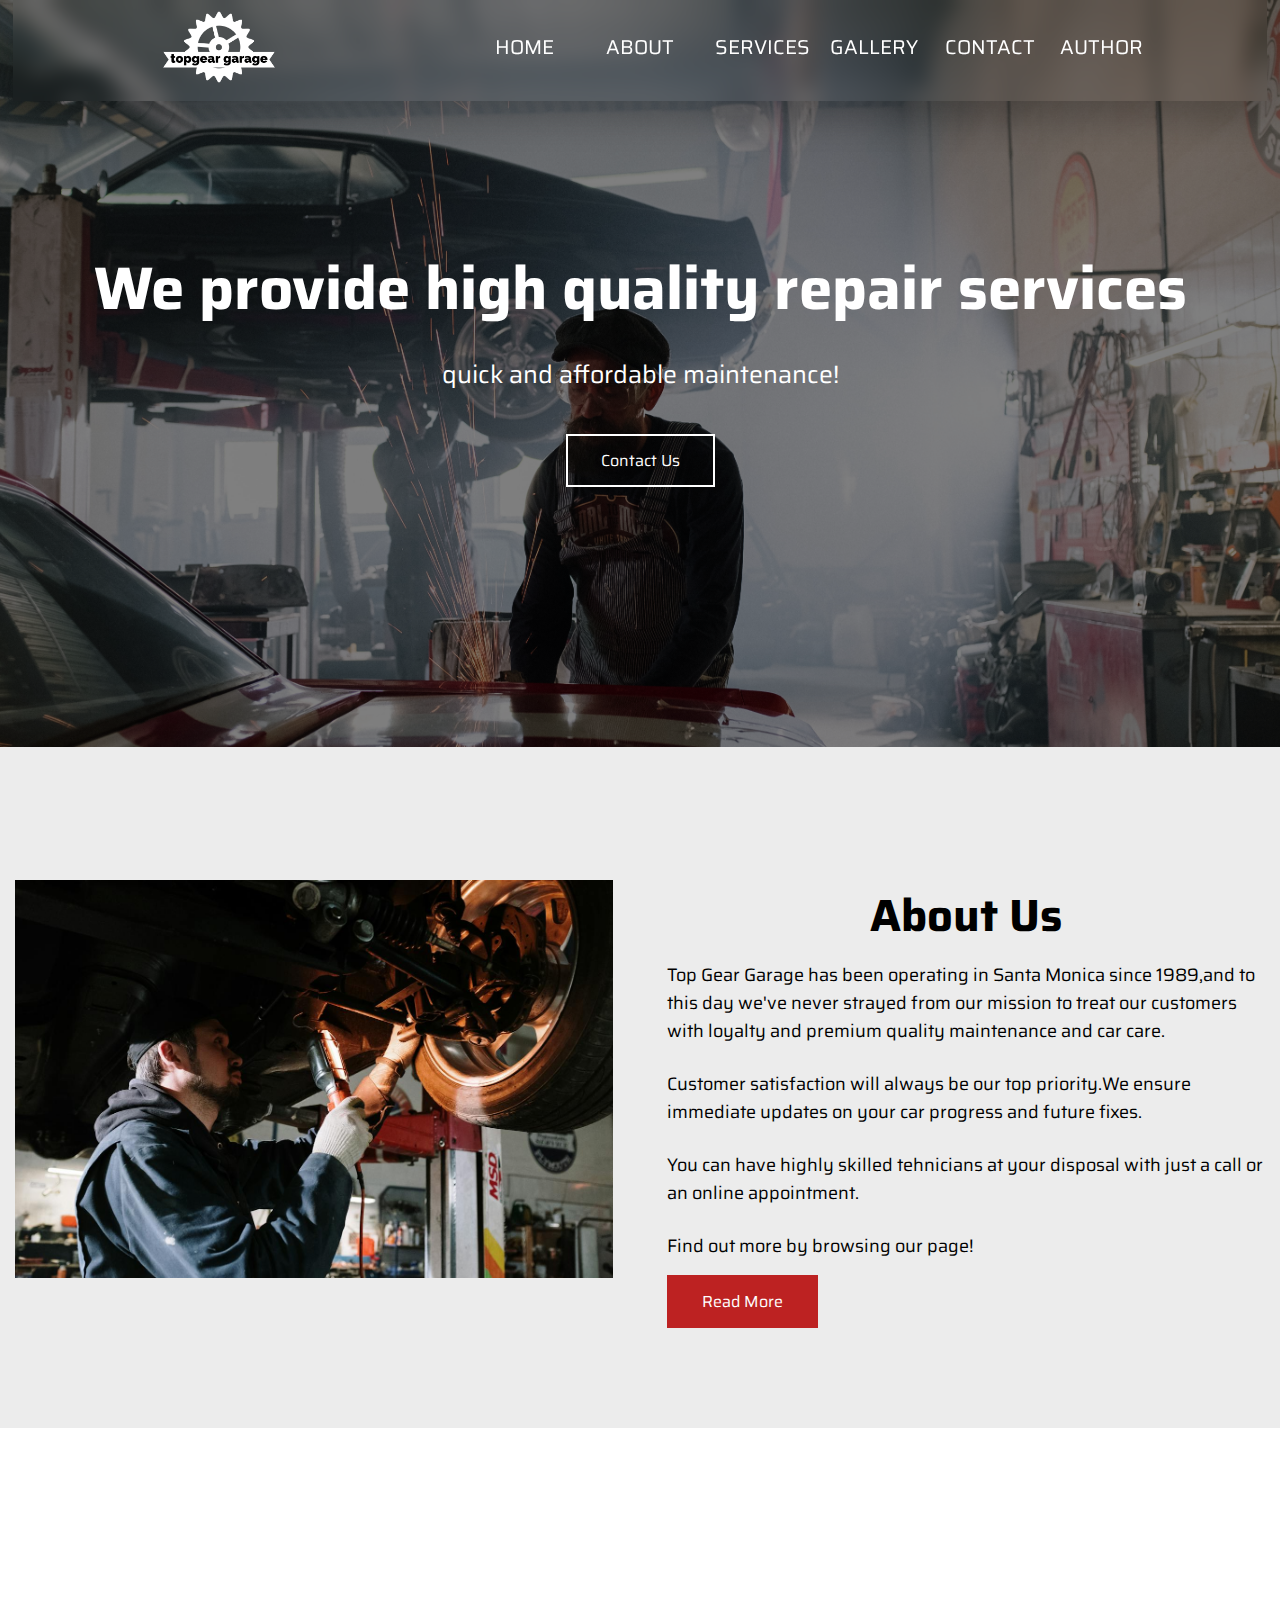
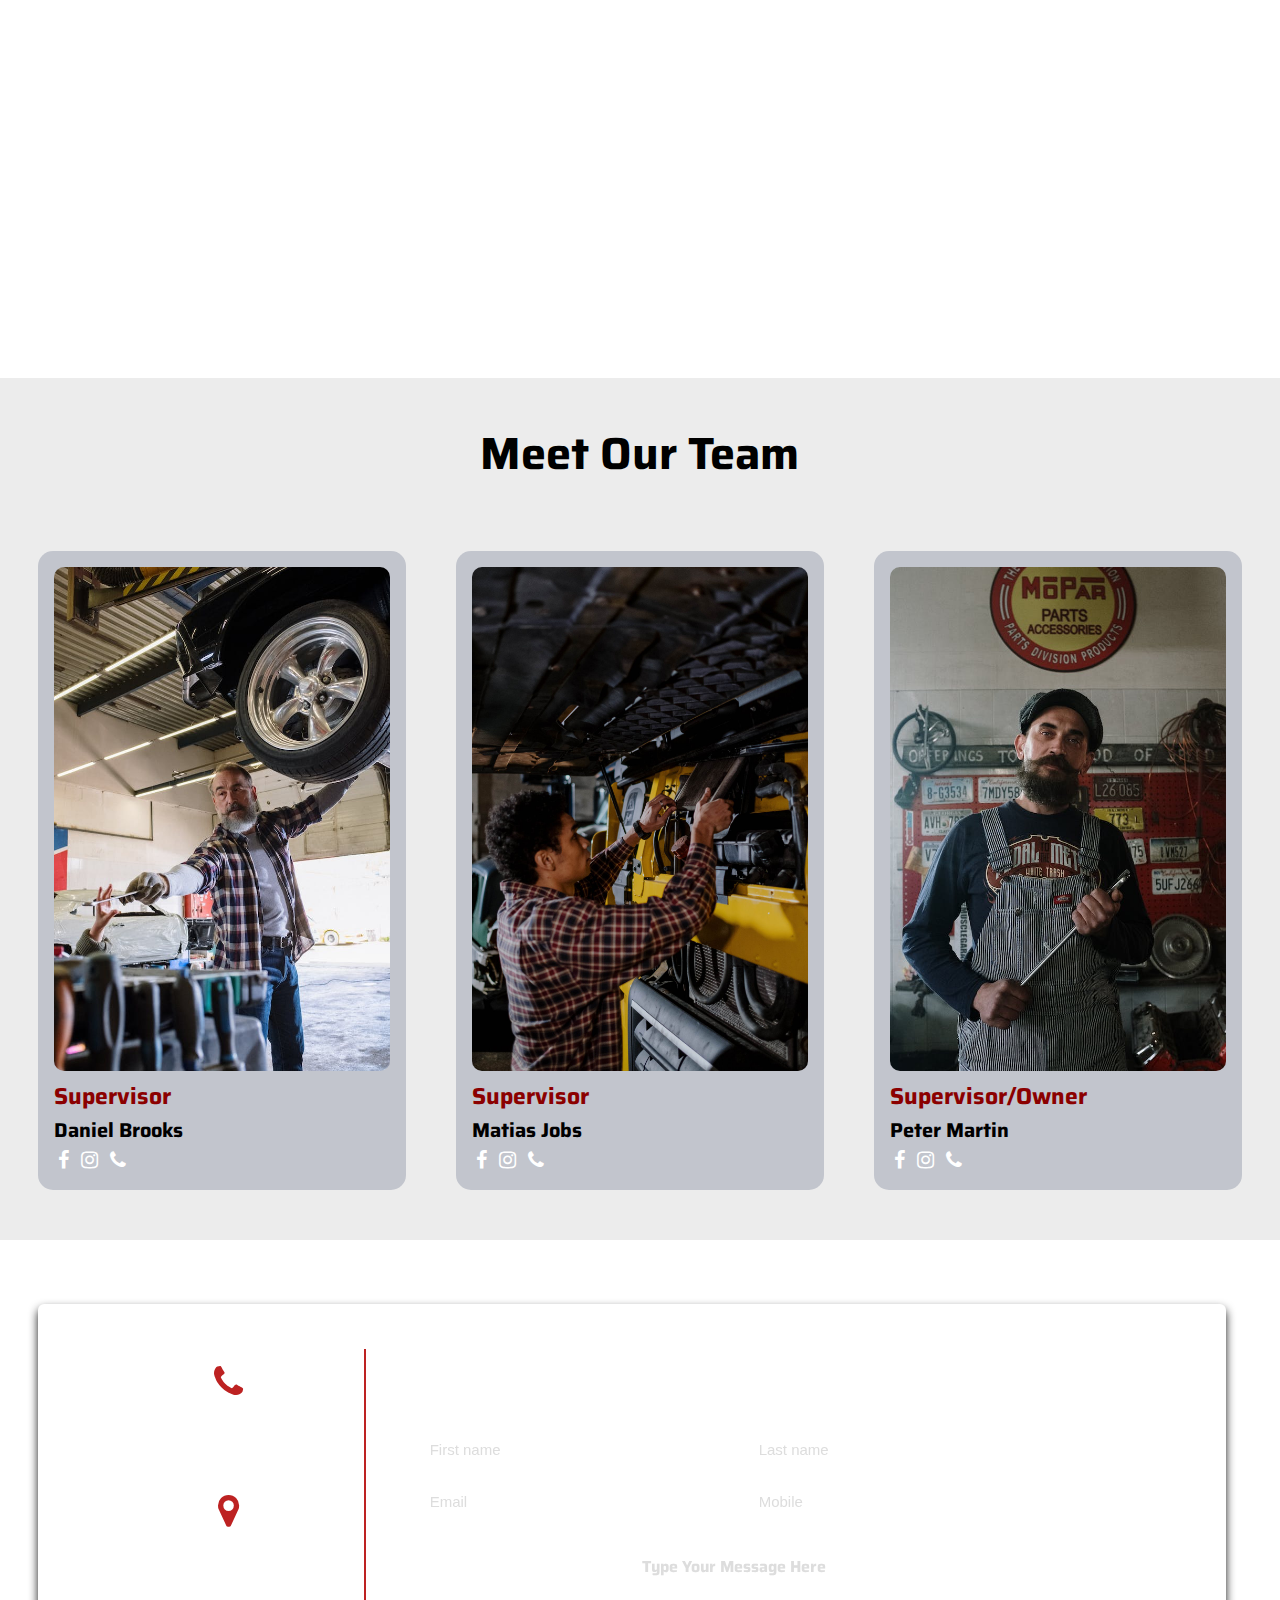
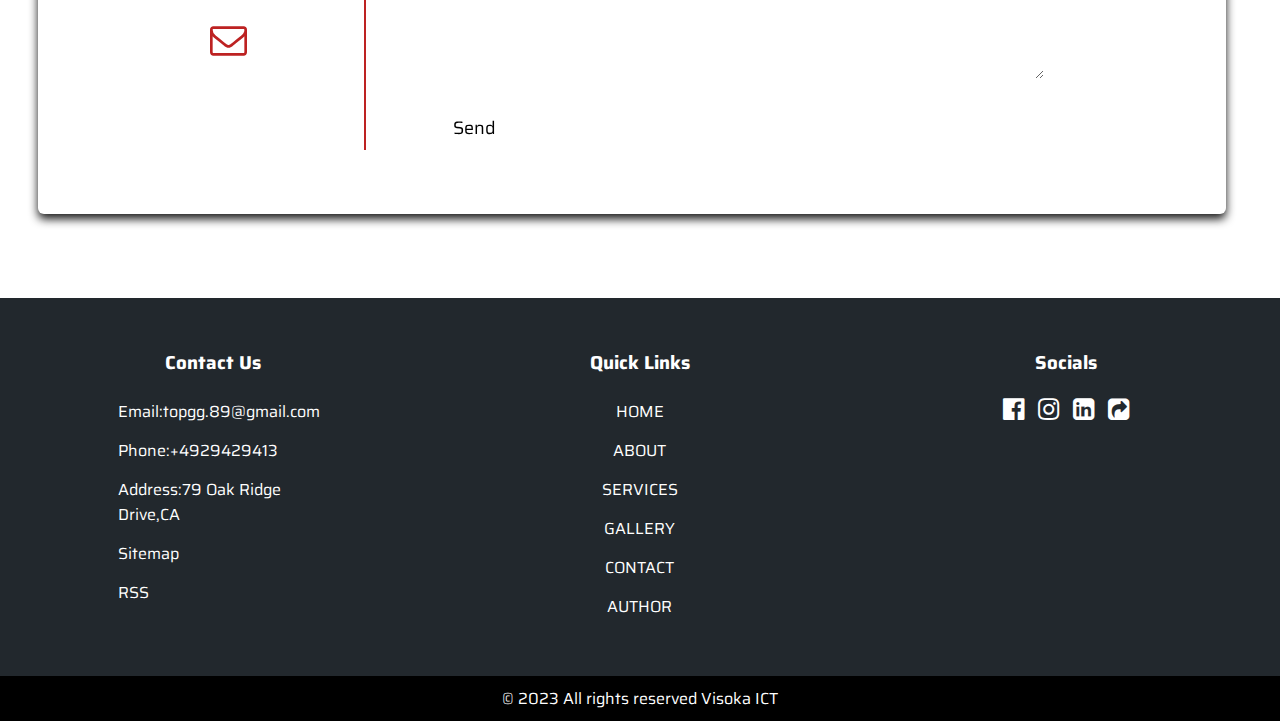
<file: index.html>
<!DOCTYPE html>
<html lang="en">
<head>
    <meta charset="UTF-8">
    <meta name="viewport" content="width=device-width, initial-scale=1.0">
    <meta name="keywords" content="Top Gear Garage,Services,Repair,Car,Garage,Top Gear">
    <meta name="description" content="Top Gear Garage offers all kinds of repair deals for your car!.">
    <meta name="author" content="teodora.micic.263.22@ict.edu.rs">
    <link rel="icon" type="image/x-icon" href="img/favicon.ico">
    <link rel="preconnect" href="https://fonts.googleapis.com">
<link rel="preconnect" href="https://fonts.gstatic.com" crossorigin>
<link href="https://fonts.googleapis.com/css2?family=Saira:ital,wght@1,300&display=swap" rel="stylesheet">
<link rel="stylesheet" href="https://cdnjs.cloudflare.com/ajax/libs/font-awesome/4.7.0/css/font-awesome.min.css">
    <link rel="stylesheet" href="css/style.css" type="text/css">
    <title>TopGearGarage</title>
</head>
<body>
    <!--region zaglavlje-->
    <header>
        <div class="centriranje">
            <nav>
            <div id="logo">
                <a href="index.html"><img src="img/topgear garage-logos_white.png" alt="logo"/></a>
            </div>
                <ul class="active-link">
                    <li ><a href="index.html">HOME</a></li>
                    <li><a href="#about">ABOUT</a></li>
                    <li><a href="#services">SERVICES</a></li>
                    <li><a href="gallery.html">GALLERY</a></li>
                    <li><a href="#contact">CONTACT</a></li>
                    <li><a href="author.html">AUTHOR</a></li>
                    <div class="cleaner"></div>
                </ul>
            </nav>
            <div class="cleaner"></div>
        </div>
    
        <div class="text-box">
             <h1><span class="text1">We provide high quality repair services</h1></span>
                 <span class="text2"><p>quick and affordable maintenance!</p></span>
                 <a href="#contact" class="txt-btn">Contact Us</a>
         </div>
    </header>
    <!--About-->
    <div id="about">
        <div class="centriranje">
        <div class="row">
            <div class="about-col dm4">
                <img src="img/mehanicar.jpg"alt="about-picture"/>
            </div>
            <div class="about-col">
            <h2>About Us</h2>
            <p class="about-text">Top Gear Garage has been operating in Santa Monica since 1989,and
                 to this day we've never strayed from our mission to treat our customers with loyalty and premium quality maintenance and car care. </p>
            <p>Customer satisfaction will always be our top priority.We ensure immediate updates on your car progress and future fixes. </p>
            <p>You can have highly skilled tehnicians at your disposal with just a call or an online appointment. </p>
            <p>Find out more by browsing our page!</p>
            <a href="#about" class="txt-btn au-btn">Read More</a>
            </div>
        </div>
        <div class="cleaner"></div>
        </div>
    </div>
    <!--Services-->
            <div class="bg-cover">
                <div id="services">
                <h2>Our Services</h2>
                    <div class="row">
                      <div class="col-md-3 text-center">
                        <div class="service-icon">
                            <i class="fa fa-wrench" aria-hidden="true"></i>
                        </div>
                        <h3>Dent and Paint</h3>
                        <p>We specialize in car dent fixes and paint jobs for a range of models.</p>
                      </div>  
                      <div class="col-md-3 text-center">
                        <div class="service-icon">
                            <i class="fa fa-calendar-check-o" aria-hidden="true"></i>
                        </div>
                        <h3>Monthly Checkup</h3>
                        <p>We guarantee a monthly appointment for half a price.</p>
                      </div>  
                      <div class="col-md-3 text-center">
                        <div class="service-icon">
                            <i class="fa fa-car" aria-hidden="true"></i>
                        </div>
                        <h3>Car Battery Repair</h3>
                        <p>Car won't start? Don't worry we have your back.</p>
                      </div>  
                      <div class="col-md-3 text-center">
                        <div class="service-icon">
                            <i class="fa fa-motorcycle"></i>
                        </div>
                        <h3>Bike Inspection</h3>
                        <p>We also have skilled staff to take care of your bike!</p>
                      </div> 
                <div class="cleaner"></div>
            </div>
            </div>
        </div>
        <!--Team-->
        <div id="ourteam">
            <div class="centriranje">
                <h2>Meet Our Team</h2>
            <div class="row">
                <div class="box col-md-3">
                    <img src="img/pexels-cottonbro-studio-4482050.jpg" alt="staff1"/>
                    <h3>Supervisor</h3>
                    <h4>Daniel Brooks</h4>
                    <div class="icons">
                        <a href="#"><i class="fa fa-facebook" aria-hidden="true"></i></a>
                        <a href="#"><i class="fa fa-instagram" aria-hidden="true"></i></a>
                        <a href="#"><i class="fa fa-phone" aria-hidden="true"></i></a>
                    </div>
                </div>
                <div class="box col-md-3">
                    <img src="img/pexels-cottonbro-studio-7541357 (1).jpg" alt="staff2"/>
                    <h3>Supervisor</h3>
                    <h4>Matias Jobs</h4>
                    <div class="icons">
                        <a href="#"><i class="fa fa-facebook" aria-hidden="true"></i></a>
                        <a href="#"><i class="fa fa-instagram" aria-hidden="true"></i></a>
                        <a href="#"><i class="fa fa-phone" aria-hidden="true"></i></a>
                    </div>
                </div>
                <div class="box col-md-3">
                    <img src="img/pexels-cottonbro-studio-4489747 (1).jpg" alt="staff3"/>
                    <h3>Supervisor/Owner</h3>
                    <h4>Peter Martin</h4>
                    <div class="icons">
                        <a href="#"><i class="fa fa-facebook" aria-hidden="true"></i></a>
                        <a href="#"><i class="fa fa-instagram" aria-hidden="true"></i></a>
                        <a href="#"><i class="fa fa-phone" aria-hidden="true"></i></a>
                    </div>
                </div>
                <div class="cleaner"></div>
            </div>
        </div>
        </div>
        <!--Contact-->
        <div class="bg-cover2">
            <div class="centriranje">
                <div id="contact">
                    <h2>Contact Us</h2>
                    <div class="container1 row col-md-3">
                        <div class="left-cont">
                            <div class="contact-info-txt">
                            <i class="fa fa-phone" aria-hidden="true"></i>
                            <h4>Phone:</h4>
                            <p>+4929429413</p>
                            </div>
                            <div class="contact-info-txt">
                                <i class="fa fa-map-marker" aria-hidden="true"></i>
                                <h4>Address:</h4>
                                <p>79 Oak Ridge Drive,CA</p>
                                </div>
                            <div class="contact-info-txt">
                                <i class="fa fa-envelope-o" aria-hidden="true"></i>
                                <h4>Mail:</h4>
                                <p>topgg.89@gmail.com</p>
                                    </div>    
                        </div>
                        <div class="right-cont">
                            <h3>Send Us A Message</h3>
                            <form action="#" method="">
                                    <input type="text" name="tbName" id="tbName" placeholder="First name" required="required"/>
                                    <input type="text" name="tbSurname" id="tbSurname" placeholder="Last name" required="required"/><br/>
                                    <input type="email" name="tbEmail" id="tbEmail" placeholder="Email" required="required"/>
                                    <input type="text" name="tbPhone" id="tbPhone" placeholder="Mobile" required="required"/>
                                    <h4>Type Your Message Here</h4>
                                    <textarea  required></textarea><br/>
                                    <input type="submit" name="btnSubmit" id="btnSubmit" value="Send"/>
                            </form>
                        </div>
                         <div class="cleaner"></div>
                    </div>
                </div>
             </div>
        </div>
        <!--Footer-->
    <footer>
        <div class="container2">
            <div class="footer-content">
                <h3>Contact Us</h3>
                <p>Email:topgg.89@gmail.com</p>
                <p>Phone:+4929429413</p>
                <p>Address:79 Oak Ridge Drive,CA</p>
                <p><a href="sitemap.xml">Sitemap</a></p>
                <p><a href="rss.xml">RSS</a></p>
            </div>
            <div class="footer-content">
                <h3>Quick Links</h3>
                <ul class="list">
                    <li><a href="index.html">HOME</a></li>
                    <li><a href="#about">ABOUT</a></li>
                    <li><a href="#services">SERVICES</a></li>
                    <li><a href="gallery.html">GALLERY</a></li>
                    <li><a href="#contact">CONTACT</a></li>
                    <li><a href="author.html">AUTHOR</a></li>
                </ul>
            </div>
            <div class="footer-content socials">
                <h3>Socials</h3>
                <ul>
                    <li><a href="https://www.facebook.com/"><i class="fa fa-facebook-official" aria-hidden="true"></i></a></li>
                    <li><a href="https://www.instagram.com/"><i class="fa fa-instagram" aria-hidden="true"></i></a></li>
                    <li><a href="https://rs.linkedin.com/"><i class="fa fa-linkedin-square" aria-hidden="true"></i></a></li>
                    <li><a href="#"><i class="fa fa-share-square" aria-hidden="true"></i></a></li>
                </ul>
            </div>
            <div class="cleaner"></div>
        </div>
        <div class="bottom-bar">
            <p>&copy; 2023 All rights reserved Visoka ICT</p>
        </div>
    </footer>
</body>
</html>
</file>
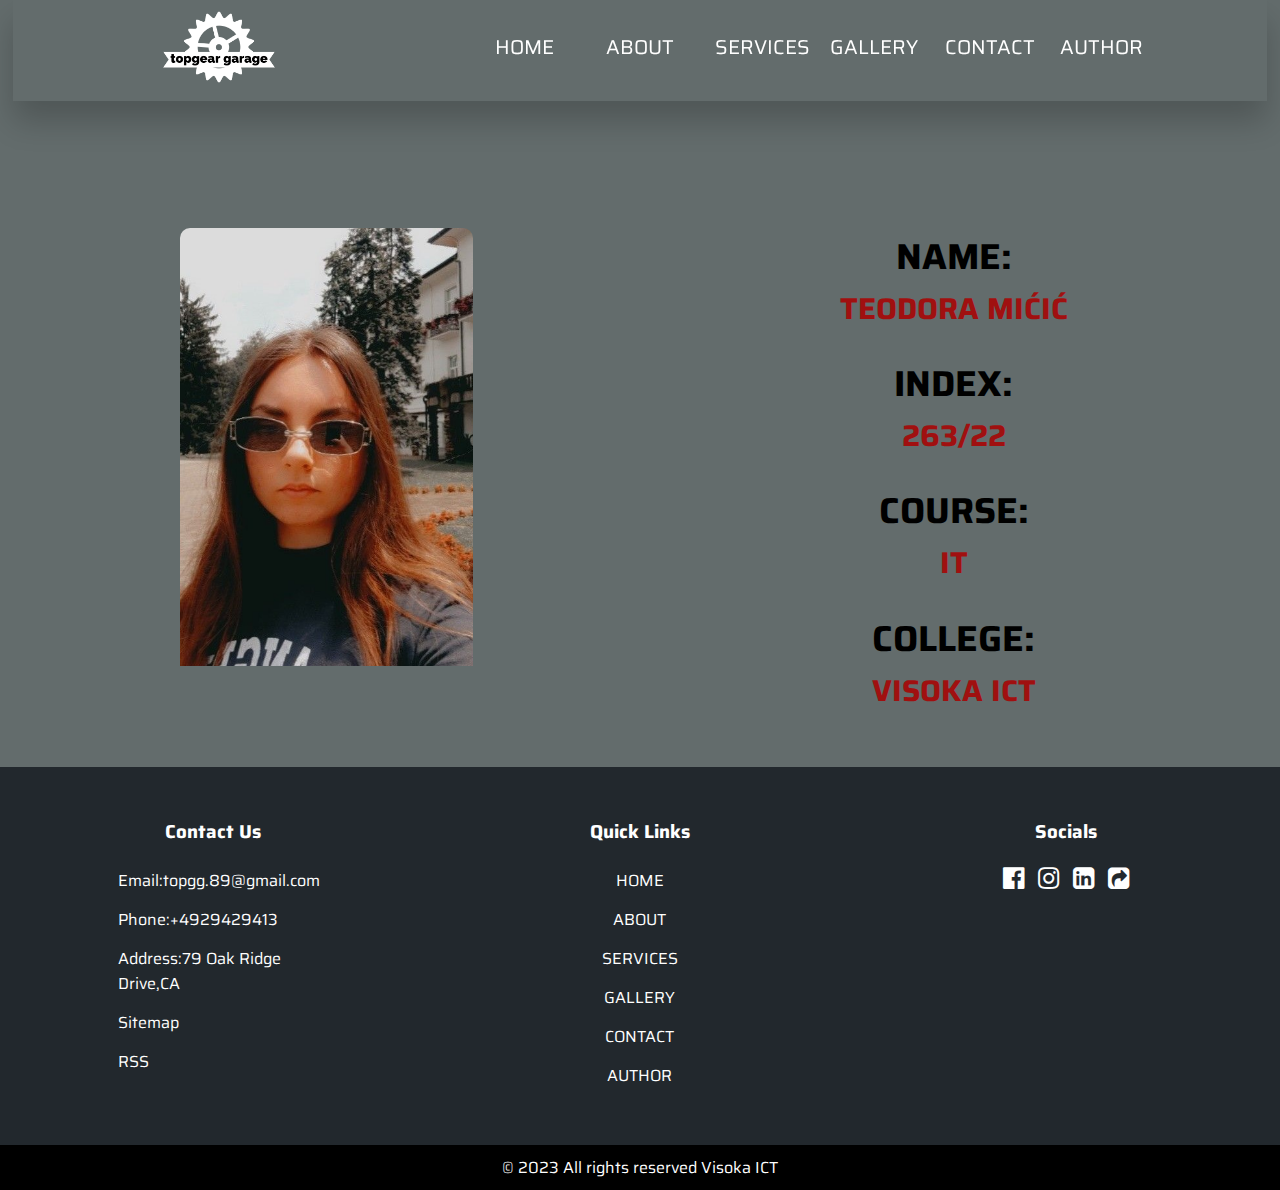
<file: author.html>
<!DOCTYPE html>
<html lang="en">
<head>
    <meta charset="UTF-8">
    <meta name="viewport" content="width=device-width, initial-scale=1.0">
    <meta name="keywords" content="TopGearGarage,Services,Repair,Car,Garage,Top Gear">
    <meta name="description" content="Top Gear Garage offers all kinds of repair deals for your car!.">
    <meta name="author" content="teodora.micic.263.22@ict.edu.rs">
    <link rel="icon" type="image/x-icon" href="img/favicon.ico">
    <link rel="preconnect" href="https://fonts.googleapis.com">
<link rel="preconnect" href="https://fonts.gstatic.com" crossorigin>
<link href="https://fonts.googleapis.com/css2?family=Saira:ital,wght@1,300&display=swap" rel="stylesheet">
<link rel="stylesheet" href="https://cdnjs.cloudflare.com/ajax/libs/font-awesome/4.7.0/css/font-awesome.min.css">
    <link rel="stylesheet" href="css/style.css" type="text/css">
    <title>TopGearGarage</title>
</head>
<body>
    <!--region zaglavlje-->
    <div id="sub-header">
        <div class="centriranje">
            <nav>
            <div id="logo">
                <a href="index.html"><img src="img/topgear garage-logos_white.png" alt="logo"/></a>
            </div>
                <ul class="active-link">
                    <li ><a href="index.html">HOME</a></li>
                    <li><a href="index.html #about">ABOUT</a></li>
                    <li><a href="index.html #services">SERVICES</a></li>
                    <li><a href="gallery.html">GALLERY</a></li>
                    <li><a href="index.html #contact">CONTACT</a></li>
                    <li><a href="author.html">AUTHOR</a></li>
                    <div class="cleaner"></div>
                </ul>
            </nav>
            <div class="cleaner"></div>
        </div>
    </div>
    <!--Author-->
    <div id="author">
        <div class="centriranje">
            <div class="row">
                <div class="author-col">
                    <img src="img/e1561a5ce293b098c30d9e6d7a4e7cbc9.jpg" alt="slika-autora">
                </div>
                <div class="author-col">
                    <h1>Name:</h1>
                    <h2>Teodora Mićić</h2>
                    <h1>Index:</h1>
                    <h2>263/22</h2>
                    <h1>Course:</h1>
                    <h2>IT</h2>
                    <h1>College:</h1>
                    <h2>Visoka ICT</h2>
                </div>
            </div>
        </div>
    </div>
        <!--Footer-->
    <footer>
        <div class="container2">
            <div class="footer-content">
                <h3>Contact Us</h3>
                <p>Email:topgg.89@gmail.com</p>
                <p>Phone:+4929429413</p>
                <p>Address:79 Oak Ridge Drive,CA</p>
                <p><a href="sitemap.xml">Sitemap</a></p>
                <p><a href="rss.xml">RSS</a></p>
            </div>
            <div class="footer-content">
                <h3>Quick Links</h3>
                <ul class="list">
                    <li><a href="index.html">HOME</a></li>
                    <li><a href="index.html #about">ABOUT</a></li>
                    <li><a href="index.html #services">SERVICES</a></li>
                    <li><a href="gallery.html">GALLERY</a></li>
                    <li><a href="index.html #contact">CONTACT</a></li>
                    <li><a href="author.html">AUTHOR</a></li>
                </ul>
            </div>
            <div class="footer-content socials">
                <h3>Socials</h3>
                <ul>
                    <li><a href="https://www.facebook.com/"><i class="fa fa-facebook-official" aria-hidden="true"></i></a></li>
                    <li><a href="https://www.instagram.com/"><i class="fa fa-instagram" aria-hidden="true"></i></a></li>
                    <li><a href="https://rs.linkedin.com/"><i class="fa fa-linkedin-square" aria-hidden="true"></i></a></li>
                    <li><a href="#"><i class="fa fa-share-square" aria-hidden="true"></i></a></li>
                </ul>
            </div>
            <div class="cleaner"></div>
        </div>
        <div class="bottom-bar">
            <p>&copy; 2023 All rights reserved Visoka ICT</p>
        </div>
    </footer>
</body>
</html>
</file>
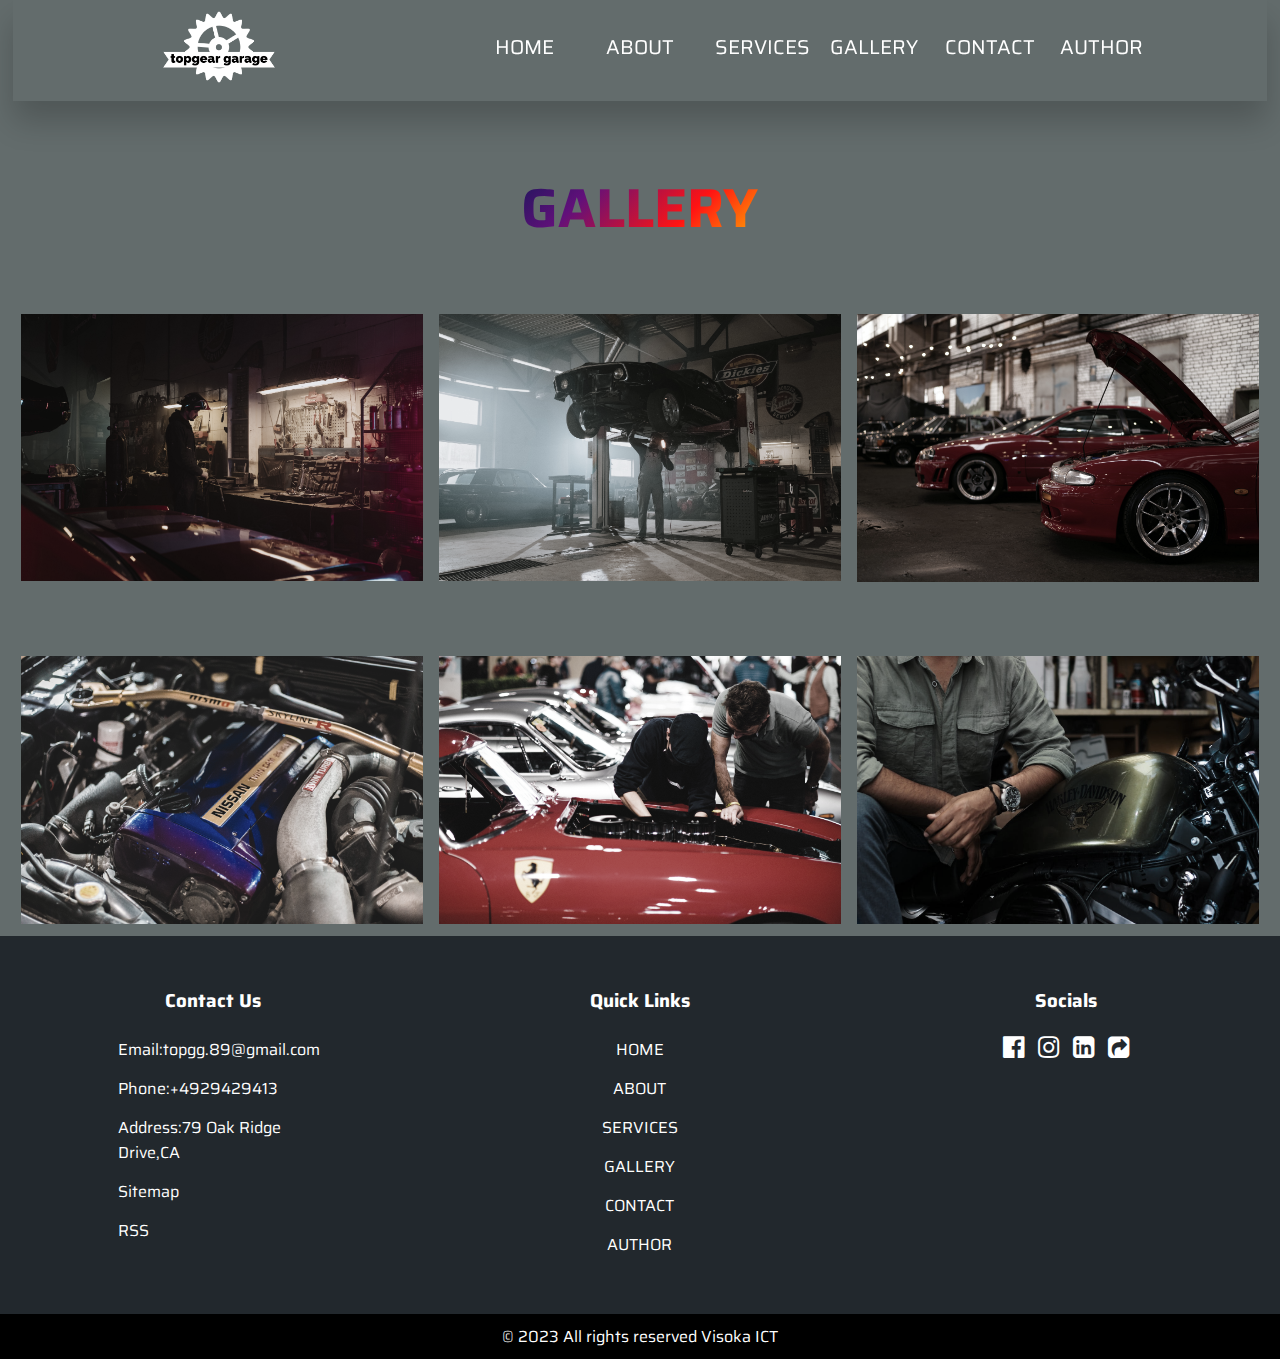
<file: gallery.html>
<!DOCTYPE html>
<html lang="en">
<head>
    <meta charset="UTF-8">
    <meta name="viewport" content="width=device-width, initial-scale=1.0">
    <meta name="keywords" content="Top Gear Garage,Services,Repair,Car,Garage,Top Gear">
    <meta name="description" content="Top Gear Garage offers all kinds of repair deals for your car!.">
    <meta name="author" content="teodora.micic.263.22@ict.edu.rs">
    <link rel="icon" type="image/x-icon" href="img/favicon.ico">
    <link rel="preconnect" href="https://fonts.googleapis.com">
<link rel="preconnect" href="https://fonts.gstatic.com" crossorigin>
<link href="https://fonts.googleapis.com/css2?family=Saira:ital,wght@1,300&display=swap" rel="stylesheet">
<link rel="stylesheet" href="https://cdnjs.cloudflare.com/ajax/libs/font-awesome/4.7.0/css/font-awesome.min.css">
    <link rel="stylesheet" href="css/style.css" type="text/css">
    <title>TopGearGarage</title>
</head>
<body>
    <!--region zaglavlje-->
    <div id="sub-header">
        <div class="centriranje">
            <nav>
            <div id="logo">
                <a href="index.html"><img src="img/topgear garage-logos_white.png" alt="logo"/></a>
            </div>
                <ul class="active-link">
                    <li ><a href="index.html">HOME</a></li>
                    <li><a href="index.html #about">ABOUT</a></li>
                    <li><a href="index.html #services">SERVICES</a></li>
                    <li><a href="gallery.html">GALLERY</a></li>
                    <li><a href="index.html #contact">CONTACT</a></li>
                    <li><a href="author.html">AUTHOR</a></li>
                    <div class="cleaner"></div>
                </ul>
            </nav>
            <div class="cleaner"></div>
       </div>
 </div>
    <!--Gallery-->
<div id="pics">
    <div class="centriranje">
        <div class="color-h2">
    <h2>GALLERY</h2>
    </div>
    <div class="row">
        <div class="pics-col">
            <img src="img/pexels-cottonbro-studio-4488639.jpg" alt="Harley">
        </div>
        <div class="pics-col">
            <img src="img/pexels-cottonbro-studio-4489704.jpg" alt="WorkShop">
        </div>
        <div class="pics-col">
            <img src="img/pexels-vitali-adutskevich-14065228.jpg" alt="Nissan-Skyline">
            </div> 
        </div>
    <div class="cleaner"></div>
    <div class="row">
        <div class="pics-col">
            <img src="img/pexels-erik-mclean-5308205 (1).jpg" alt="Nissan-Engine">
        </div>
        <div class="pics-col">
            <img src="img/pexels-mathias-reding-9381025.jpg" alt="Porche">
        </div>
        <div class="pics-col">
            <img src="img/pexels-david-soriano-999034 (1).jpg" alt="Harley">
        </div>
      </div>
   <div class="cleaner"></div>
</div>
</div>   
        <!--Footer-->
    <footer>
        <div class="container2">
            <div class="footer-content">
                <h3>Contact Us</h3>
                <p>Email:topgg.89@gmail.com</p>
                <p>Phone:+4929429413</p>
                <p>Address:79 Oak Ridge Drive,CA</p>
                <p><a href="sitemap.xml">Sitemap</a></p>
                <p><a href="rss.xml">RSS</a></p>
            </div>
            <div class="footer-content">
                <h3>Quick Links</h3>
                <ul class="list">
                    <li><a href="index.html">HOME</a></li>
                    <li><a href="index.html #about">ABOUT</a></li>
                    <li><a href="index.html #services">SERVICES</a></li>
                    <li><a href="gallery.html">GALLERY</a></li>
                    <li><a href="index.html #contact">CONTACT</a></li>
                    <li><a href="author.html">AUTHOR</a></li>
                </ul>
            </div>
            <div class="footer-content socials">
                <h3>Socials</h3>
                <ul>
                    <li><a href="https://www.facebook.com/"><i class="fa fa-facebook-official" aria-hidden="true"></i></a></li>
                    <li><a href="https://www.instagram.com/"><i class="fa fa-instagram" aria-hidden="true"></i></a></li>
                    <li><a href="https://rs.linkedin.com/"><i class="fa fa-linkedin-square" aria-hidden="true"></i></a></li>
                    <li><a href="#"><i class="fa fa-share-square" aria-hidden="true"></i></a></li>
                </ul>
            </div>
            <div class="cleaner"></div>
        </div>
        <div class="bottom-bar">
            <p>&copy; 2023 All rights reserved Visoka ICT</p>
        </div>
    </footer>
</body>
</html>
</file>
<file: css/style.css>
*{
    margin:0px auto;
    padding:0px;
    scroll-behavior:smooth;
}
body{font-family: 'Saira', sans-serif;}
a{text-decoration: none;color:#fff;}
ul{list-style-type: none;}
.cleaner{clear:both;}
.centriranje{width:98%;
margin:0px auto;}
header{width:100%;
height:747px;
background-image:linear-gradient(rgba(0,0,0,0.5),rgba(0,0,0,0.5)),url("../img/pexels-cottonbro-studio-4489702.jpg");
background-size: cover; 
background-position: center;
position:relative;
background-attachment: fixed;
}
header a{color:rgb(255, 255, 255);}
.active-link{text-decoration:none;}
.active-link a::after{
    content:'';
    width:0%;
    height:2px;
    background-color: rgb(189, 34, 34);
    display:block;
    margin:0 auto;
    transition:0.5s;
}
.active-link a:hover:after{
    width:100%;
}
#logo{float:left;} 
#logo img{height:158px;}
.dm4{margin-right: 4%;}
nav,.container1{
    display:flex;
    justify-content: space-between;
     align-items: center; 
    backdrop-filter:blur(10px);
    top:0;
    position:absolute; 
    box-shadow: 0  20px 30px rgba(0,0,0,0.2);
}
nav{height:50px; width:90%;padding: 2% 4%;}
nav ul li{display:block;
float:left;
margin-left:35px;
width:80px;
text-align:center;
padding-bottom:5px;
font-size:20px;}
.text-box{
    width:90%;
    color:#fff;
    position:absolute;
    top:50%;
    left:50%;
    transform:translate(-50%,-50%);
    text-align:center;
}
.text1, .text2,.txt-btn{margin-bottom: 20px; 
    position: relative;
    animation:text 3s 1 ease-out;}
.text-box span{
    display:block;
}
@keyframes text {
    0%{
        opacity:0;
        transform:translateY(80%);
     }
     20%{
       opacity:0;
    }
    50%{
        opacity:1;
        transform:translateY(0%);
    }  
    100%{
        opacity: 1;
        transform: translateY(0%);
    }
}
.text-box h1{
    font-size: 60px;
}
.text-box p{
    margin:10px 0 40px;
    font-size: 25px;
    color:#fff;
}
.txt-btn{
    display: inline-block;
    color:#fff;
    border:2px solid #fff;
    padding:12px 33px;
    position:relative;
    cursor: pointer;
}
.txt-btn:hover{
    border:2px solid rgb(189, 34, 34);
    background:rgb(189, 34, 34);
    transition:1s;
}
#about,#ourteam{
    width:100%;
    margin:auto;
    padding-top:40px;
    padding-bottom: 50px;
    background-color:#ececec;
}
.row{margin-top: 5%;
    display:flex;
    justify-content:space-between;
}
.about-col{
    flex-basis:48%;
    padding:30px 2px;
    float:left;
}
.about-col img{
    width:100%;
}
.about-col h2,#ourteam h2{
    padding-top:0px;
    font-size: 45px;
    text-align: center;
}
.about-col p{
    padding:10px 0 15px;
    font-size: 18px;
}
.au-btn{
    border:2px solid rgb(189, 34, 34);
    background:rgb(189, 34, 34);
}
.bg-cover,.bg-cover2{
    width:100%;
height:550px;
background-size: cover; 
background-position:center;
position:relative;
background-attachment: fixed;
}
.bg-cover{background-image:linear-gradient(rgba(0,0,0,0.5),rgba(0,0,0,0.5)),url("../img/pexels-mathias-reding-9381013.jpg");}
#services,#contact,#pics{
    text-align: center;
    color:white;
}
#services h2,#contact h2,#pics h2{
    color:#fff;
    font-size: 45px;
}
.service-icon {
    font-size: 53px;
    margin:20px auto;
    padding: 20px;
    height:80px;
    width:80px;
    border:1px solid white;
    border-radius: 50%;
}
.col-md-3{
    margin-right:2%;
    margin-left:2%;
}
#ourteam{
    position:relative;
    align-items: center;
    flex-direction: column;
}
.box img{
    width:100%;
    height:auto;
    border-radius: 10px;
}
.box{
    padding:16px;
    background: #c2c5cd;
    border-radius: 15px;
    transition:all .35s ease;
    width:35.5%;
}
.box h3{
    font-size:23px;
    color:darkred;
}
.box h4{
    font-size: 20px;
}
.icons i{
    display: inline-block;
    color:#fff;
    font-size: 20px;
    padding-top: 4px;
    margin:0 4px;
}
.box:hover{
    transform: translateY(-10px);
}
.bg-cover2{
height:658px;
background-image:linear-gradient(rgba(0,0,0,0.4),rgba(0,0,0,0.4)),url("../img/pexels-cottonbro-studio-4489717.jpg");
}
.container1{ padding:20px 60px 40px 40px;
    box-shadow: 0 5px 10px rgba(0,0,0,0.9);
    border-radius: 6px;
    width:85%;
    height:450px;
 }
 .left-cont{flex-basis:25%;
     float:left;
    border-right: 2px solid rgb(189, 34, 34);}
.left-cont,.contact-info-txt{
  margin:14px;
  text-align: center; 
}.contact-info-txt i{
    font-size:37px;
    color:rgb(189, 34, 34);
   padding-bottom: 5px;
}
.contact-info-txt h4{font-size: 20px;}
.contact-info-txt h4,.contact-info-txt p{
    padding-bottom: 8px;
}
.right-cont h3{
    margin-top: 20px;
    text-align: center;
    font-size: 25px;
    padding-bottom: 50px;
}
.right-cont form input{
    width:290px;
    height:40px;
    padding-left:10px;
    outline: none;
    border:none;
    font-size: 15px;
    background: none;
    margin-bottom: 10px;
    border-bottom: 2px solid #fff;
    color:white;
}
.right-cont form input::placeholder{
    color:#ddd;
}
.right-cont form #tbSurname,
.right-cont form #tbPhone{
    margin-left: 25px;
}
.right-cont form h4{
    color:#ddd;
    width:600px;
    margin-top: 20px;
}
.right-cont form textarea{
    background: none;
    border:none;
    border-bottom: 2px solid #fff;
    color:#fff;
    font-size: 15px;
    padding:10px;
    outline:none;
    min-width: 600px;
    max-width: 600px;
    min-height: 80px;
    min-height: 80px;
}
.right-cont form input[type="submit"]{
    border:none;
    background: #fff;
    border-radius: 2px;
    margin-top: 20px;
    font-size: 18px;
    cursor:pointer;
    font-family:'Saira', sans-serif;
    width:100px;
    padding:0;
    margin-right: 520px;
    margin-bottom: 30px;
    transition:0.3s;
    color:black;
}
.right-cont form input[type="submit"]:hover{
    opacity:0.9;
}
footer{
    color:white;
    background:rgb(34, 40, 45);
    padding-top: 50px;
}
.container2{
    width:100%;
margin:auto;
display:flex;
justify-content: center;
}
.footer-content{
width:33.3%;
}
.footer-content h3{
    text-align: center;
    margin-bottom: 15px;
}
.footer-content p{
    width:190px;
    margin:auto;
    padding:7px;
}
.footer-content ul{text-align: center;}
.list{padding:0;}
.list li{
    width:auto;
    text-align: center;
    padding:7px;
    position: relative;
}
.list li::before{
    content:'';
    position:absolute;
    transform: translate(-50%,-50%);
    left:50%;
    top:100%;
    width:0;
    height:2px;
    background:red ;
    transition-duration: .5s;
}
.list li:hover::before{width:70px;}
.socials{
text-align: center;
padding:0;
}
.socials li{
    display: inline-block;
    text-align: center;
    padding:5px;
}
.socials i{
    font-size: 25px;
}
.socials a:hover{
    color:red;
    transition-duration: .5s;
}
.bottom-bar{
    background-color: black;
    text-align: center;
    padding:10px 0;
    margin-top: 50px;
}
#sub-header{
    width:100%;
height:145px;
background:rgba(57, 69, 69, 0.789);
}
#pics,#author{background:rgba(57, 69, 69, 0.789);
    margin:0 auto;
    text-align: center;
    padding-top: 20px;
}
 #pics h2{ 
    font-size: 55px;
}
.color-h2 h2
{
  background-image: linear-gradient(-225deg,
    #151757 0%,
    #61107a 29%,
    #ff1313 67%,
    #ffbb00 100%
  );
  background-size: auto auto;
  background-clip: border-box;
 background-size: 100% auto;
  -webkit-background-clip: text;
  -webkit-text-fill-color: transparent;
  display: inline-block;
}
.pics-col{
   flex-basis:32%;
    margin-bottom: 5px;
    position:relative;
    overflow:hidden;
    transition:0.2s;
}
.pics-col:hover{
    transform:translateY(-10px);
}
.pics-col img{ 
    width:100%;
    cursor:pointer;
    filter: grayscale(55%);
    transition: 0.2s ease-out;
}
.pics-col img:hover{
 filter: grayscale(0%);      
} .author-col{
    flex-basis:23.3%;
    border-radius: 10px;
    margin-bottom: 30px;
    position:relative;
    overflow:hidden;
}
.author-col img{ 
    width:100%;
}
.author-col h1{
    font-size: 36px;
    text-transform: uppercase;
    text-align: center;   
}
.author-col h2{
    font-size: 30px;
    text-align: center;
    padding-bottom:8%;
    color:rgb(160, 16, 16);
    text-transform: uppercase;
}
</file>
